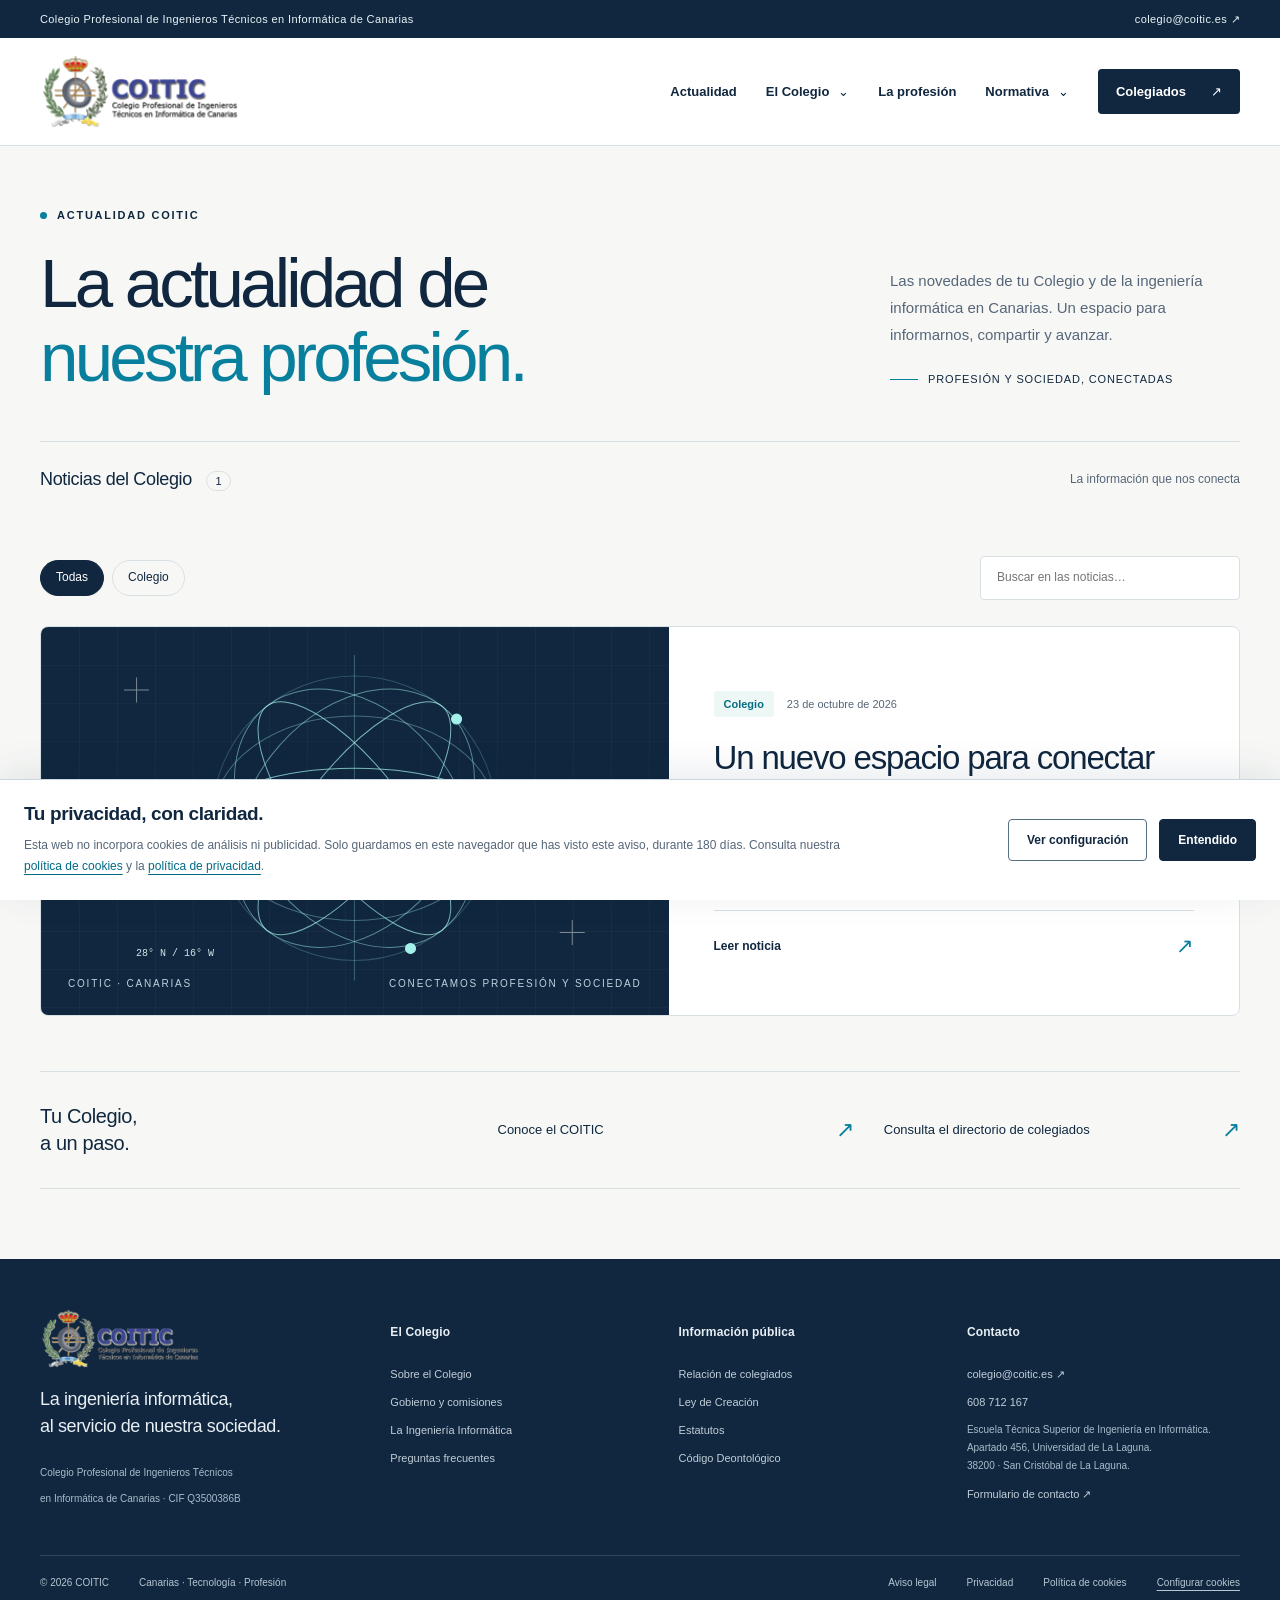
<file: index.html>
<!doctype html>
<html lang="es">
<head>
<meta charset="utf-8">
<meta name="viewport" content="width=device-width, initial-scale=1">
<meta name="theme-color" content="#0e233b">
<meta name="description" content="Colegio Profesional de Ingenieros Técnicos en Informática de Canarias. Actualidad, información institucional, profesión y directorio de colegiados.">
<title>COITIC · Ingeniería que nos conecta</title>
<link rel="icon" href="assets/logo-coitic.png" type="image/png">
<link rel="stylesheet" href="assets/style.css">
<script src="assets/marked.umd.js" defer></script>
<script src="assets/app.js" defer></script>
<script src="assets/cookies.js" defer></script>
</head>
<body>
<a class="skip" href="#main">Saltar al contenido</a>
<div class="topbar"><div class="wrap"><span>Colegio Profesional de Ingenieros Técnicos en Informática de Canarias</span><a href="mailto:colegio@coitic.es">colegio@coitic.es <span aria-hidden="true">↗</span></a></div></div>
<header class="header"><div class="wrap header-inner">
<a class="brand" href="#/" aria-label="COITIC · Inicio"><img src="assets/logo-coitic.png" width="152" height="67" alt="COITIC"></a>
<button class="menu-toggle" type="button" aria-controls="main-nav" aria-expanded="false"><span aria-hidden="true">☰</span> Menú</button>
<nav id="main-nav" aria-label="Navegación principal">
<a href="#/" data-nav="inicio">Actualidad</a>
<div class="nav-group"><button type="button" aria-expanded="false" aria-controls="college-menu">El Colegio <span aria-hidden="true">⌄</span></button><div class="dropdown" id="college-menu"><a href="#/colegio">Sobre el Colegio</a><a href="#/gobierno">Junta de Gobierno y Comisiones</a><a href="#/preguntas">Preguntas frecuentes</a></div></div>
<a href="#/ingenieria">La profesión</a>
<div class="nav-group"><button type="button" aria-expanded="false" aria-controls="norm-menu">Normativa <span aria-hidden="true">⌄</span></button><div class="dropdown" id="norm-menu"><a href="#/ley">Ley de Creación</a><a href="#/estatutos">Estatutos</a><a href="#/deontologia">Código Deontológico</a></div></div>
<a class="directory-link" href="#/colegiados">Colegiados <span aria-hidden="true">↗</span></a>
</nav></div></header>
<main id="main" tabindex="-1"><div class="wrap loading" role="status">Cargando contenido…</div></main>
<footer><div class="wrap footer-grid"><div class="footer-about"><img src="assets/logo-coitic.png" width="152" height="67" alt="COITIC"><p>La ingeniería informática,<br>al servicio de nuestra sociedad.</p><span class="small">Colegio Profesional de Ingenieros Técnicos<br>en Informática de Canarias · CIF Q3500386B</span></div><div><h2>El Colegio</h2><a href="#/colegio">Sobre el Colegio</a><a href="#/gobierno">Gobierno y comisiones</a><a href="#/ingenieria">La Ingeniería Informática</a><a href="#/preguntas">Preguntas frecuentes</a></div><div><h2>Información pública</h2><a href="#/colegiados">Relación de colegiados</a><a href="#/ley">Ley de Creación</a><a href="#/estatutos">Estatutos</a><a href="#/deontologia">Código Deontológico</a></div><div><h2>Contacto</h2><a href="mailto:colegio@coitic.es">colegio@coitic.es ↗</a><a href="tel:+34608712167">608 712 167</a><p class="small">Escuela Técnica Superior de Ingeniería en Informática.<br>Apartado 456, Universidad de La Laguna.<br>38200 · San Cristóbal de La Laguna.</p><a href="https://forms.gle/eYB3YoEfv14ePTyg7">Formulario de contacto ↗</a></div></div><div class="wrap footer-bottom"><span>© <span id="year">2026</span> COITIC</span><span>Canarias · Tecnología · Profesión</span><a href="#/aviso-legal">Aviso legal</a><a href="#/politica-de-privacidad">Privacidad</a><a href="#/politica-de-cookies">Política de cookies</a><button type="button" class="cookie-footer-button" data-cookie-open>Configurar cookies</button></div></footer>
<section class="cookie-banner" id="cookie-banner" aria-labelledby="cookie-banner-title" hidden>
<div class="cookie-banner-copy"><h2 id="cookie-banner-title">Tu privacidad, con claridad.</h2><p>Esta web no incorpora cookies de análisis ni publicidad. Solo guardamos en este navegador que has visto este aviso, durante 180 días. Consulta nuestra <a href="#/politica-de-cookies">política de cookies</a> y la <a href="#/politica-de-privacidad">política de privacidad</a>.</p></div>
<div class="cookie-actions"><button type="button" class="cookie-button" data-cookie-open>Ver configuración</button><button type="button" class="cookie-button cookie-button-primary" id="cookie-acknowledge">Entendido</button></div>
</section>
<dialog class="cookie-dialog" id="cookie-dialog" aria-labelledby="cookie-dialog-title" aria-describedby="cookie-dialog-description">
<div class="cookie-dialog-header"><div><div class="eyebrow">Tu privacidad</div><h2 id="cookie-dialog-title">Configuración de cookies</h2></div><button type="button" class="cookie-close" id="cookie-close" aria-label="Cerrar configuración de cookies">×</button></div>
<p id="cookie-dialog-description">Esta versión del sitio no incorpora herramientas de analítica, publicidad ni contenido incrustado de terceros. No hay cookies opcionales que activar.</p>
<div class="cookie-category"><div><h3>Recordatorio del aviso</h3><span class="cookie-status">Solo almacenamiento técnico</span></div><p>Al pulsar «Entendido» o «Guardar y cerrar», se guarda <code>coitic:cookie-notice:v1</code> en el almacenamiento local de este navegador durante 180 días. No se utiliza para identificarte ni seguir tu navegación.</p></div>
<div class="cookie-category"><div><h3>Analítica y publicidad</h3><span class="cookie-status">No se utilizan</span></div><p>No se cargan herramientas de medición de visitas ni de publicidad.</p></div>
<p class="cookie-help">Puedes borrar el recordatorio y volver a mostrar el aviso cuando quieras. Si tu navegador bloquea el almacenamiento local, la web seguirá funcionando y el aviso podrá reaparecer al recargar.</p>
<p class="cookie-policy-links"><a href="#/politica-de-cookies" data-cookie-policy-link>Política de cookies</a> · <a href="#/politica-de-privacidad" data-cookie-policy-link>Política de privacidad</a> · <a href="#/aviso-legal" data-cookie-policy-link>Aviso legal</a></p>
<div class="cookie-dialog-actions"><button type="button" class="cookie-button" id="cookie-reset">Borrar recordatorio</button><button type="button" class="cookie-button cookie-button-primary" id="cookie-save">Guardar y cerrar</button></div>
</dialog>
</body></html>
</file>
<file: assets/style.css>
:root{--ink:#10273f;--muted:#566678;--cyan:#087f9c;--aqua:#8ce6dc;--line:#d9e0e4;--paper:#f7f8f6;--white:#fff;--radius:8px;font-family:Inter,"Segoe UI",Arial,sans-serif;color:var(--ink);background:var(--paper);font-synthesis:none;line-height:1.65}*{box-sizing:border-box}body{margin:0}a{color:inherit;text-underline-offset:4px}button,input,select{font:inherit}button,a,input,select,summary{-webkit-tap-highlight-color:transparent}button{cursor:pointer}a:focus-visible,button:focus-visible,input:focus-visible,select:focus-visible,summary:focus-visible{outline:3px solid var(--cyan);outline-offset:5px}button{color:inherit}img{max-width:100%;height:auto}.wrap{width:min(1240px,calc(100% - 80px));margin:auto}.skip{position:fixed;top:-100px;left:20px;z-index:100;background:white;padding:12px}.skip:focus{top:12px}.topbar{font-size:11px;letter-spacing:.035em;background:var(--ink);color:#e9f5f7}.topbar .wrap{display:flex;justify-content:space-between;gap:20px;padding-block:10px}.topbar a{text-decoration:none}.header{background:white;border-bottom:1px solid var(--line);position:relative;z-index:20}.header-inner{min-height:107px;display:flex;align-items:center;justify-content:space-between;gap:40px}.brand{display:flex;align-items:center}.brand img{width:200px;height:auto}.header nav{display:flex;align-items:center;gap:29px;font-size:13px;font-weight:600}.header nav a{text-decoration:none;padding-block:12px}.header nav>a:not(.directory-link):hover,.nav-group>button:hover{color:var(--cyan)}.nav-group{position:relative}.nav-group>button{background:none;border:0;padding:16px 0;font-weight:600;font-size:13px;display:flex;align-items:center;gap:9px}.dropdown{display:none;position:absolute;top:100%;left:-20px;padding:14px;background:white;box-shadow:0 18px 44px #10273f1f;border:1px solid var(--line);min-width:260px;border-radius:var(--radius)}.nav-group.open .dropdown{display:grid}.dropdown a{padding:10px!important;border-radius:4px}.dropdown a:hover{background:#edf5f6}.header nav .directory-link{background:var(--ink);color:white;padding:12px 18px;border-radius:4px;display:flex;gap:25px}.directory-link:hover{background:var(--cyan)!important}.menu-toggle{display:none}.eyebrow{font-size:11px;letter-spacing:.16em;text-transform:uppercase;font-weight:700;display:flex;gap:10px;align-items:center}.eyebrow:before{content:"";width:7px;height:7px;background:var(--cyan);border-radius:50%;display:inline-block}.hero{padding-top:60px;padding-bottom:46px;display:grid;grid-template-columns:1.4fr 1fr;gap:50px;align-items:end}.hero h1{font-size:clamp(44px,5.4vw,72px);line-height:1.07;font-weight:500;letter-spacing:-.055em;margin:23px 0 0}.hero h1 span{color:var(--cyan)}.hero-side{max-width:350px;justify-self:end;padding-bottom:7px}.hero-side p{font-size:15px;line-height:1.8;color:var(--muted);margin:0 0 22px}.hero-side .edition{font-size:11px;letter-spacing:.08em;text-transform:uppercase;display:flex;align-items:center;gap:10px}.edition:before{content:"";width:28px;height:1px;background:var(--cyan)}.section-top{display:flex;align-items:center;justify-content:space-between;border-top:1px solid var(--line);padding:23px 0;gap:20px}.section-top h2{font-size:18px;font-weight:500;margin:0;letter-spacing:-.02em}.section-top .count{font-size:11px;border:1px solid var(--line);padding:3px 9px;border-radius:30px;margin-left:9px}.muted{color:var(--muted)}.small{font-size:12px}.featured{display:grid;grid-template-columns:1.1fr 1fr;border:1px solid var(--line);background:white;border-radius:var(--radius);overflow:hidden;min-height:390px;text-decoration:none;transition:border-color .2s,box-shadow .2s}.featured:hover{border-color:#7a9da8;box-shadow:0 12px 30px #10273f0a}.story-art{position:relative;overflow:hidden;background:#10273f;display:grid;place-items:center;min-height:340px;color:#a3f1ea}.story-art:before{content:"";position:absolute;inset:0;background-image:linear-gradient(#ffffff07 1px,transparent 1px),linear-gradient(90deg,#ffffff07 1px,transparent 1px);background-size:38px 38px}.story-art svg{width:83%;height:auto;position:relative}.art-label{position:absolute;left:27px;bottom:22px;display:flex;justify-content:space-between;width:calc(100% - 54px);font-size:10px;text-transform:uppercase;letter-spacing:.18em;color:#c0d2df}.story-art .cover{width:100%;height:100%;object-fit:cover;position:absolute;inset:0}.featured-body{padding:45px 45px 32px;display:flex;flex-direction:column;align-items:flex-start;justify-content:center}.story-meta{font-size:11px;display:flex;gap:13px;align-items:center;flex-wrap:wrap;color:var(--muted)}.tag{color:#086d83;font-weight:600;background:#edf7f6;padding:4px 10px;border-radius:3px;display:inline-block}.featured h2{font-size:33px;font-weight:500;line-height:1.23;letter-spacing:-.035em;margin:21px 0 15px}.featured p{font-size:14px;line-height:1.8;color:var(--muted);margin:0 0 26px}.read{font-size:12px;font-weight:600;display:flex;justify-content:space-between;width:100%;align-items:center;border-top:1px solid var(--line);padding-top:18px}.read span{font-size:21px;color:var(--cyan)}.news-tools{margin:38px 0 26px;display:flex;gap:20px;align-items:center;justify-content:space-between}.filters{display:flex;gap:8px;flex-wrap:wrap}.filter{background:none;border:1px solid var(--line);padding:7px 15px;border-radius:25px;font-size:12px}.filter.active{background:var(--ink);color:white;border-color:var(--ink)}.search-wrap{position:relative}.search-wrap input{background:white;border:1px solid var(--line);border-radius:4px;padding:11px 16px;font-size:12px;width:260px;color:var(--ink)}.news-grid{display:grid;grid-template-columns:repeat(3,1fr);gap:24px}.news-card{background:white;border:1px solid var(--line);padding:26px;border-radius:var(--radius);text-decoration:none}.news-card:hover{border-color:var(--cyan)}.news-card h3{font-size:23px;line-height:1.35;font-weight:500;letter-spacing:-.025em}.news-card p{font-size:13px;color:var(--muted)}.news-card img{width:100%;aspect-ratio:1.8;object-fit:cover;margin-bottom:18px;border-radius:4px}.news-empty{padding:30px 0 45px;color:var(--muted);font-size:14px;border-bottom:1px solid var(--line)}.links-strip{margin:55px auto 70px;display:grid;grid-template-columns:1.2fr 1fr 1fr;gap:30px;padding:28px 0;border-block:1px solid var(--line);align-items:center}.links-strip p{font-size:20px;line-height:1.35;letter-spacing:-.02em;margin:0}.links-strip a{display:flex;align-items:center;justify-content:space-between;gap:20px;text-decoration:none;font-size:13px;padding:12px 0}.links-strip a span{color:var(--cyan);font-size:22px}footer{background:var(--ink);color:#e8eff4;padding-top:50px}.footer-grid{display:grid;grid-template-columns:1.25fr 1fr 1fr 1.1fr;gap:40px;padding-bottom:42px}.footer-about img{width:160px;display:block}.footer-about p{font-size:18px;line-height:1.5;letter-spacing:-.02em}.footer-grid h2{font-size:12px;font-weight:600;letter-spacing:.01em;margin:14px 0 22px}.footer-grid a{display:block;font-size:11px;text-decoration:none;color:#c1ced8;margin:10px 0}.footer-grid a:hover{color:white;text-decoration:underline}.footer-grid .small{color:#a9bccb;font-size:10px;line-height:1.8}.footer-bottom{border-top:1px solid #ffffff24;display:flex;gap:30px;font-size:10px;color:#b6c6d2;align-items:center;padding-block:19px}.footer-bottom span:nth-child(2){margin-right:auto}.footer-bottom a{text-decoration:none}.page-banner{background:#edf2f2;border-bottom:1px solid var(--line);padding:30px 0 42px}.breadcrumb{display:flex;gap:10px;font-size:11px;color:var(--muted);margin-bottom:26px;flex-wrap:wrap}.breadcrumb a{text-decoration:none}.page-banner h1{font-size:clamp(34px,4vw,52px);line-height:1.15;letter-spacing:-.04em;font-weight:500;max-width:850px;margin:15px 0}.page-banner .intro{font-size:14px;color:var(--muted);max-width:740px}.page-layout{display:grid;grid-template-columns:230px minmax(0,1fr);gap:65px;padding-top:42px;padding-bottom:75px}.sidebar{font-size:12px}.sidebar .aside-label{font-size:10px;letter-spacing:.12em;text-transform:uppercase;margin-bottom:17px;color:var(--muted)}.sidebar a{display:block;text-decoration:none;padding:11px 13px;margin:2px 0;border-left:2px solid transparent}.sidebar a.current{border-left-color:var(--cyan);color:var(--cyan);background:#eaf2f3;font-weight:600}.sidebar a:hover{background:#eaf2f3}.source-note{margin-top:30px;padding-top:20px;border-top:1px solid var(--line);font-size:10px;color:var(--muted)}.source-note a{padding:0;border:0;font-size:10px;text-decoration:underline}.prose{font-size:15px;line-height:1.85;min-width:0;max-width:880px}.prose>p:first-child{margin-top:0}.prose p{margin:0 0 19px}.prose a{color:#006b86;overflow-wrap:anywhere}.prose h2{font-size:25px;line-height:1.3;font-weight:500;letter-spacing:-.025em;margin:38px 0 20px}.prose h3{font-size:20px;line-height:1.5;font-weight:500;margin-top:30px}.prose ul,.prose ol{padding-left:23px}.prose li{padding-left:5px;margin-bottom:10px}.prose li::marker{color:var(--cyan)}.prose img{border-radius:5px;margin:12px 0;max-height:550px;object-fit:contain}.prose figure{margin:28px 0}.prose details{border-bottom:1px solid var(--line);background:white}.prose details:first-of-type{border-top:1px solid var(--line)}.prose summary{font-weight:500;line-height:1.55;padding:22px 42px 22px 0;cursor:pointer;position:relative;list-style:none;font-size:16px}.prose summary::-webkit-details-marker{display:none}.prose summary:after{content:"+";font-size:24px;position:absolute;right:8px;top:15px;color:var(--cyan)}.prose details[open]>summary:after{content:"−"}.prose .answer{padding:0 20px 16px 0;color:#384c61}.prose pre{background:var(--ink);color:#d9f9f6;padding:20px;overflow:auto;border-radius:5px}.prose blockquote{border-left:3px solid var(--cyan);padding-left:22px;color:var(--muted)}.article-page{max-width:800px;padding-top:40px;padding-bottom:70px}.article-page h1{font-size:48px;line-height:1.17;font-weight:500;letter-spacing:-.04em;margin:20px 0}.article-page .deck{font-size:19px;color:var(--muted);line-height:1.7;margin-bottom:32px}.article-page .prose{margin-top:36px}.back-link{font-size:12px;text-decoration:none;display:inline-block;margin-bottom:22px}.directory-page{padding-top:35px;padding-bottom:65px}.directory-tools{display:flex;align-items:end;justify-content:space-between;gap:20px;margin:26px 0}.directory-tools label{font-size:12px;font-weight:500;display:grid;gap:7px}.directory-tools input{border:1px solid var(--line);padding:11px 15px;border-radius:4px;width:380px;max-width:100%;background:white}.directory-tools select{border:1px solid var(--line);padding:9px;background:white;border-radius:4px}.table-scroll{overflow:auto;border:1px solid var(--line);border-radius:5px;background:white}table{width:100%;border-collapse:collapse;font-size:11px;line-height:1.6}thead{background:var(--ink);color:white}th{font-weight:500;text-align:left;white-space:nowrap;padding:14px 12px}th button{font:inherit;border:none;background:none;color:inherit;white-space:nowrap;padding:0;display:flex;gap:10px;align-items:center}td{padding:13px 12px;border-bottom:1px solid #e5e9ec;vertical-align:top}tbody tr:nth-child(even){background:#f6f8f8}td:nth-child(-n+3){min-width:105px}td a{color:var(--cyan)}.pagination{display:flex;align-items:center;gap:10px;justify-content:end;font-size:12px;padding-top:20px}.pagination .result-count{margin-right:auto}.pagination button{background:white;border:1px solid var(--line);padding:8px 13px;border-radius:4px}.pagination button:disabled{opacity:.4;cursor:default}.directory-footer{font-size:12px;color:var(--muted);margin-top:24px}.loading{padding-block:90px}.error{padding:70px 0}.error h1{font-size:40px;font-weight:500}.error p{color:var(--muted)}.sr-only{position:absolute;width:1px;height:1px;overflow:hidden;clip:rect(0,0,0,0);white-space:nowrap}#main:focus{outline:none}.faq-tools{margin-bottom:24px}.faq-tools input{padding:12px 16px;width:100%;border:1px solid var(--line);border-radius:4px;background:white}.gov-members{display:grid;grid-template-columns:repeat(2,1fr);gap:12px;list-style:none;padding:0!important;margin:26px 0}.gov-members li{padding:18px 20px!important;margin:0!important;border:1px solid var(--line);background:white;border-radius:5px;font-size:13px}.gov-members li strong{display:block;font-size:10px;text-transform:uppercase;letter-spacing:.08em;color:var(--cyan);margin-bottom:5px}.source-figure-note{display:block;color:var(--muted);font-size:11px;line-height:1.5;margin-bottom:25px}[hidden]{display:none!important}
@media(min-width:1500px){.hero{padding-top:75px;padding-bottom:60px}.featured{min-height:430px}}
@media(max-width:1100px){.wrap{width:calc(100% - 48px)}.header nav{gap:19px;font-size:12px}.brand img{width:160px}.header-inner{gap:20px;min-height:94px}.hero{gap:25px}.featured-body{padding:30px}.featured h2{font-size:29px}.footer-grid{gap:25px}.page-layout{gap:35px;grid-template-columns:200px minmax(0,1fr)}}
@media(max-width:800px){.wrap{width:calc(100% - 40px)}.topbar .wrap>span{max-width:420px}.topbar .wrap{font-size:9px;gap:15px}.header-inner{min-height:87px}.brand img{width:153px}.menu-toggle{display:flex;gap:10px;background:white;border:1px solid var(--line);border-radius:4px;padding:9px 13px;font-size:12px}.header nav{display:none;position:absolute;top:100%;left:0;right:0;background:white;box-shadow:0 15px 20px #10273f12;padding:20px;align-items:stretch;gap:0;max-height:calc(100vh - 130px);overflow:auto}.header nav.mobile-open{display:flex;flex-direction:column}.header nav>a,.nav-group>button{padding:14px 0!important;font-size:14px;width:100%;text-align:left}.nav-group>button{justify-content:space-between}.dropdown{position:static;box-shadow:none;border:0;background:#f4f7f7;min-width:0;padding:4px 10px}.header nav .directory-link{padding:13px!important;justify-content:space-between;margin-top:10px}.hero{padding-top:37px;padding-bottom:33px;grid-template-columns:1fr;gap:25px}.hero h1{font-size:52px}.hero-side{max-width:480px;justify-self:start}.hero-side p{font-size:14px;margin-bottom:15px}.featured{grid-template-columns:1fr 1.1fr;min-height:330px}.featured h2{font-size:27px}.featured-body{padding:25px}.story-art{min-height:330px}.news-grid{grid-template-columns:repeat(2,1fr)}.news-tools{align-items:stretch;flex-direction:column;gap:17px}.search-wrap input{width:100%}.links-strip{gap:15px;grid-template-columns:1fr 1fr;margin-block:36px}.links-strip p{grid-column:1/-1}.footer-grid{grid-template-columns:repeat(2,1fr);gap:30px}.footer-bottom{flex-wrap:wrap;gap:15px}.page-layout{grid-template-columns:1fr;padding-top:25px;gap:30px}.sidebar{display:none}.prose{max-width:none}.page-banner{padding-top:24px}.page-banner h1{font-size:39px}.breadcrumb{margin-bottom:20px}.article-page h1{font-size:38px}.directory-tools input{width:min(380px,100%)}.directory-tools{align-items:stretch}.directory-tools label:first-child{flex:1}.gov-members{grid-template-columns:1fr 1fr}}
@media(max-width:520px){.wrap{width:calc(100% - 32px)}.topbar .wrap{padding-block:8px}.topbar .wrap>span{max-width:230px;line-height:1.45}.topbar a{align-self:center;font-size:9px;white-space:nowrap}.hero h1{font-size:44px;letter-spacing:-.045em}.hero .eyebrow{font-size:10px}.featured{grid-template-columns:1fr}.story-art{min-height:245px;max-height:260px}.story-art svg{width:70%;max-height:240px}.featured-body{padding:27px}.featured h2{font-size:29px}.featured p{font-size:14px}.section-top{padding-block:19px}.section-top .small{display:none}.news-grid{grid-template-columns:1fr}.links-strip{grid-template-columns:1fr;gap:10px}.links-strip p{font-size:22px;margin-bottom:10px}.links-strip a{border-top:1px solid var(--line);padding-block:17px}.footer-grid{grid-template-columns:1fr 1fr;gap:24px 18px}.footer-about{grid-column:1/-1}.footer-about p{font-size:20px}.footer-grid>div:last-child{grid-column:1/-1}.footer-grid>div:last-child p{max-width:300px}.footer-grid h2{margin-bottom:15px}.footer-grid a{font-size:12px}.footer-grid .small{font-size:11px}.footer-bottom span:nth-child(2){display:none}.footer-bottom{font-size:10px;gap:18px}.page-banner h1{font-size:34px}.prose{font-size:14px;line-height:1.85}.prose h2{font-size:23px}.prose summary{font-size:15px}.article-page h1{font-size:35px}.article-page .deck{font-size:17px}.directory-tools{flex-direction:column;gap:17px}.directory-tools label{align-items:start}.directory-tools input{width:100%}.pagination{flex-wrap:wrap;gap:8px;font-size:11px}.pagination .result-count{width:100%;margin-bottom:8px}.gov-members{grid-template-columns:1fr}.page-layout{padding-bottom:45px}}
@media(prefers-reduced-motion:reduce){*{scroll-behavior:auto!important;transition:none!important}}
@media print{.header,.topbar,footer,.sidebar,.news-tools,.directory-tools,.pagination,.menu-toggle{display:none!important}.wrap{width:100%}.page-layout{display:block}.page-banner{background:white}.prose{max-width:none}.prose details>.answer{display:block}.table-scroll{overflow:visible}a{color:black}.story-art{display:none}.featured{display:block}body{background:white}}

/* Privacy notice: non-blocking, with a modal details panel opened on request. */
body{padding-bottom:var(--cookie-banner-height,0px)}
.footer-bottom{flex-wrap:wrap}
.cookie-footer-button{border:0;padding:0;background:none;color:inherit;font:inherit;text-decoration:underline;text-underline-offset:4px;text-align:left}
.cookie-banner{position:fixed;inset:auto 0 0;z-index:50;background:#fff;border-top:1px solid #cad7df;box-shadow:0 -7px 35px #10273f18;padding:22px max(24px,calc((100vw - 1240px)/2));display:flex;align-items:center;gap:32px;max-height:70dvh;overflow-y:auto}
.cookie-banner-copy{flex:1;min-width:0}.cookie-banner h2{font-size:19px;letter-spacing:-.02em;font-weight:600;line-height:1.3;margin:0 0 8px}.cookie-banner p{font-size:12px;line-height:1.8;margin:0;color:var(--muted);max-width:830px}.cookie-banner a,.cookie-dialog a{color:#006b86}
.cookie-actions{display:flex;align-items:center;gap:12px;flex-shrink:0}.cookie-button{border:1px solid #547181;background:#fff;padding:11px 18px;border-radius:4px;color:var(--ink);font-size:12px;font-weight:600;line-height:1.5;text-decoration:none}.cookie-button:hover{background:#edf5f6}.cookie-button-primary{color:#fff;background:var(--ink);border-color:var(--ink)}.cookie-button-primary:hover{background:#16445b}
.cookie-dialog{border:1px solid var(--line);border-radius:10px;padding:30px;max-width:640px;width:calc(100% - 32px);max-height:calc(100dvh - 40px);color:var(--ink);box-shadow:0 24px 100px #0003;overflow-y:auto}.cookie-dialog::backdrop{background:#10273f99}.cookie-dialog-header{display:flex;gap:20px;justify-content:space-between;align-items:start}.cookie-dialog h2{font-size:27px;font-weight:500;letter-spacing:-.03em;line-height:1.25;margin:14px 0 20px}.cookie-close{padding:0 8px;border:0;background:none;font-size:30px;line-height:1.2}.cookie-dialog p{font-size:13px;line-height:1.8;color:var(--muted);margin:0 0 18px}.cookie-category{border:1px solid var(--line);border-radius:5px;padding:18px;margin-top:16px}.cookie-category>div{display:flex;align-items:baseline;gap:12px;justify-content:space-between;flex-wrap:wrap;margin-bottom:10px}.cookie-category h3{font-size:14px;margin:0;font-weight:600}.cookie-category p{font-size:12px;margin:0}.cookie-status{font-size:10px;color:#006b65;background:#eaf7f4;padding:3px 8px;border-radius:4px}.cookie-dialog code,.cookie-site-note code{overflow-wrap:anywhere;font-size:.9em}.cookie-dialog p.cookie-help{font-size:11px;margin-top:20px}.cookie-dialog p.cookie-policy-links{font-size:11px;margin-top:22px}.cookie-dialog-actions{display:flex;gap:14px;justify-content:space-between;margin-top:25px;padding-top:22px;border-top:1px solid var(--line)}.cookie-site-note{padding:24px;border:1px solid #c6dddf;border-radius:5px;background:#eef6f5;margin:0 0 35px}.prose .cookie-site-note h2{margin-top:0;font-size:22px}.cookie-site-note p{font-size:13px}.prose table{font-size:12px;min-width:0;table-layout:fixed;margin:22px 0}.prose td,.prose th{white-space:normal;overflow-wrap:anywhere;min-width:0}.prose td:first-child{font-weight:500}.prose th{background:var(--ink);color:white}
@media(max-width:800px){.cookie-banner{padding:20px;flex-direction:column;align-items:stretch;gap:16px}.cookie-actions{justify-content:flex-end}.cookie-banner p{font-size:12px}}
@media(max-width:520px){.cookie-banner{padding:18px 16px;gap:14px}.cookie-banner h2{font-size:18px}.cookie-actions{display:grid;grid-template-columns:1fr 1fr;gap:10px}.cookie-button{padding:11px 12px}.cookie-dialog{padding:22px 18px;max-height:calc(100dvh - 24px)}.cookie-dialog h2{font-size:24px}.cookie-dialog-actions{flex-direction:column}.cookie-dialog-actions .cookie-button{width:100%}.cookie-site-note{padding:18px}.footer-bottom{row-gap:15px}}
@media print{body{padding-bottom:0}.cookie-banner,.cookie-dialog,.cookie-site-note button{display:none!important}}
</file>
